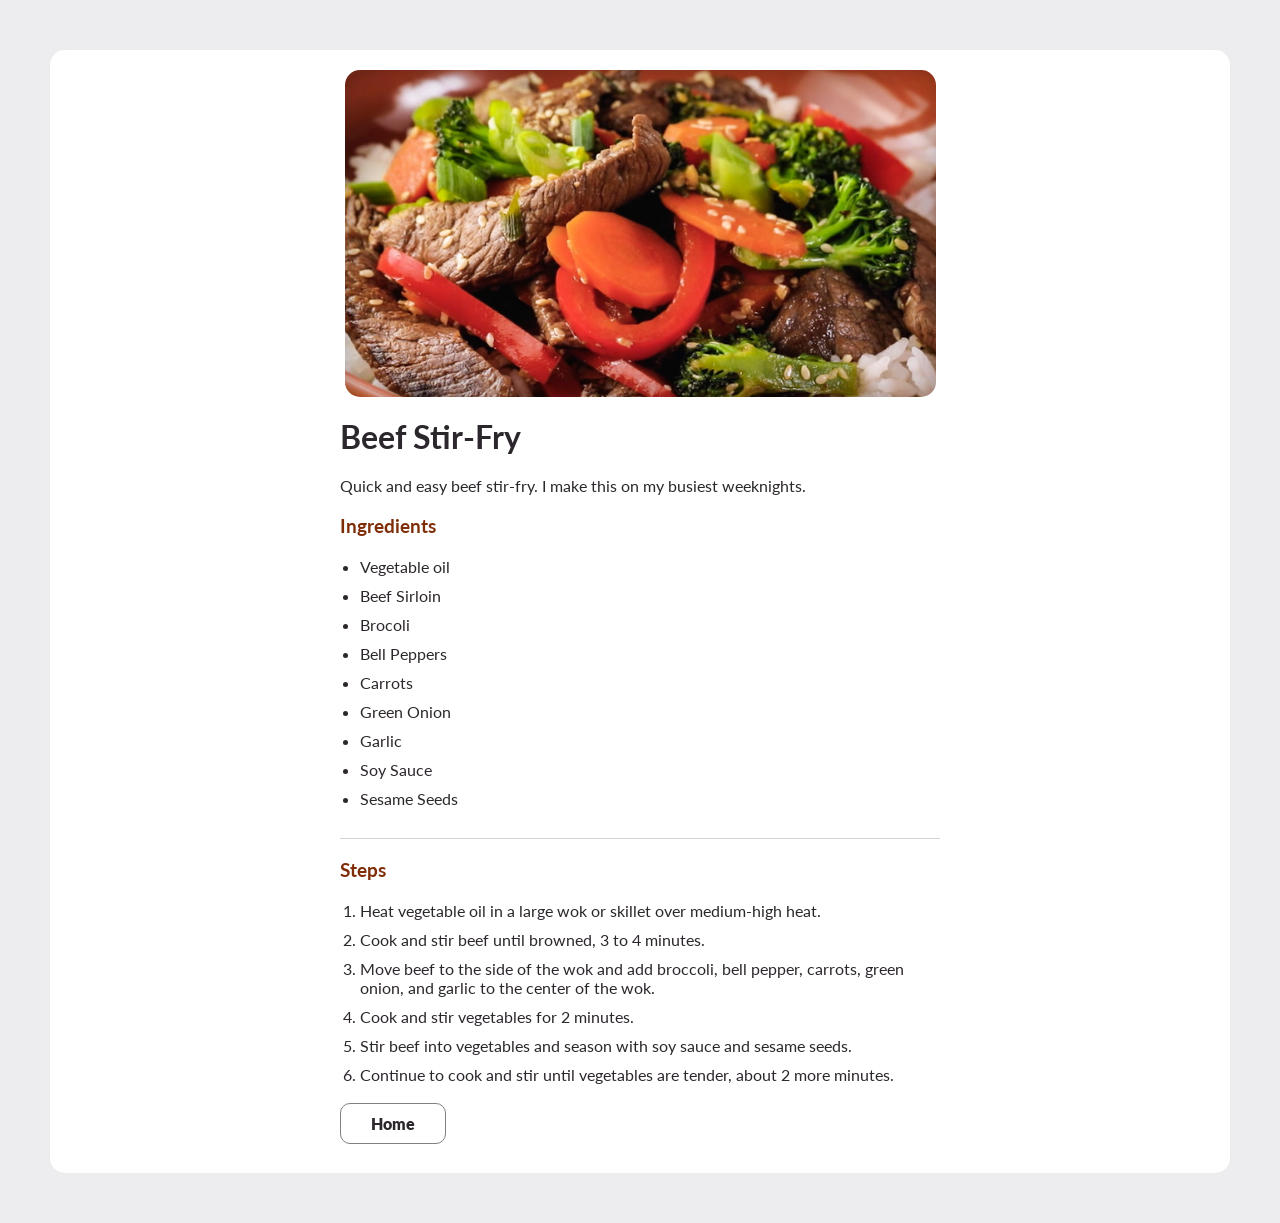
<file: recipes/beef.html>
<!DOCTYPE html>
<html lang="en">

<head>
    <meta charset="UTF-8">
    <meta name="viewport" content="width=device-width, initial-scale=1.0">
    <link rel="preconnect" href="https://fonts.googleapis.com">
    <link rel="preconnect" href="https://fonts.gstatic.com" crossorigin>
    <link
        href="https://fonts.googleapis.com/css2?family=Lato:ital,wght@0,100;0,300;0,400;0,700;0,900;1,100;1,300;1,400;1,700;1,900&display=swap"
        rel="stylesheet">
    <link rel="stylesheet" href="../styles.css">
    <title>Odin Recipes</title>
</head>

<body>
    <div class="app-child">
        <img src="../img/beef.png" alt="lasagnia">
        <div class="child-content">
            <h1 class="child">Beef Stir-Fry</h1>
            <p>Quick and easy beef stir-fry. I make this on my busiest weeknights.</p>
            <h3 class="child">Ingredients</h3>
            <ul class="child">
                <li>Vegetable oil</li>
                <li>Beef Sirloin</li>
                <li>Brocoli</li>
                <li>Bell Peppers</li>
                <li>Carrots</li>
                <li>Green Onion</li>
                <li>Garlic</li>
                <li>Soy Sauce</li>
                <li>Sesame Seeds</li>
            </ul>
            <h3 class="child">Steps</h3>
            <ol class="child">
                <li>Heat vegetable oil in a large wok or skillet over medium-high heat.</li>
                <li>Cook and stir beef until browned, 3 to 4 minutes.</li>
                <li>Move beef to the side of the wok and add broccoli, bell pepper, carrots, green onion, and garlic to
                    the center of the wok.</li>
                <li>Cook and stir vegetables for 2 minutes.</li>
                <li>Stir beef into vegetables and season with soy sauce and sesame seeds.</li>
                <li>Continue to cook and stir until vegetables are tender, about 2 more minutes.</li>
            </ol>
            <a href="../index.html" class="home-btn">Home</a>
        </div>
    </div>
</body>

</html>
</file>
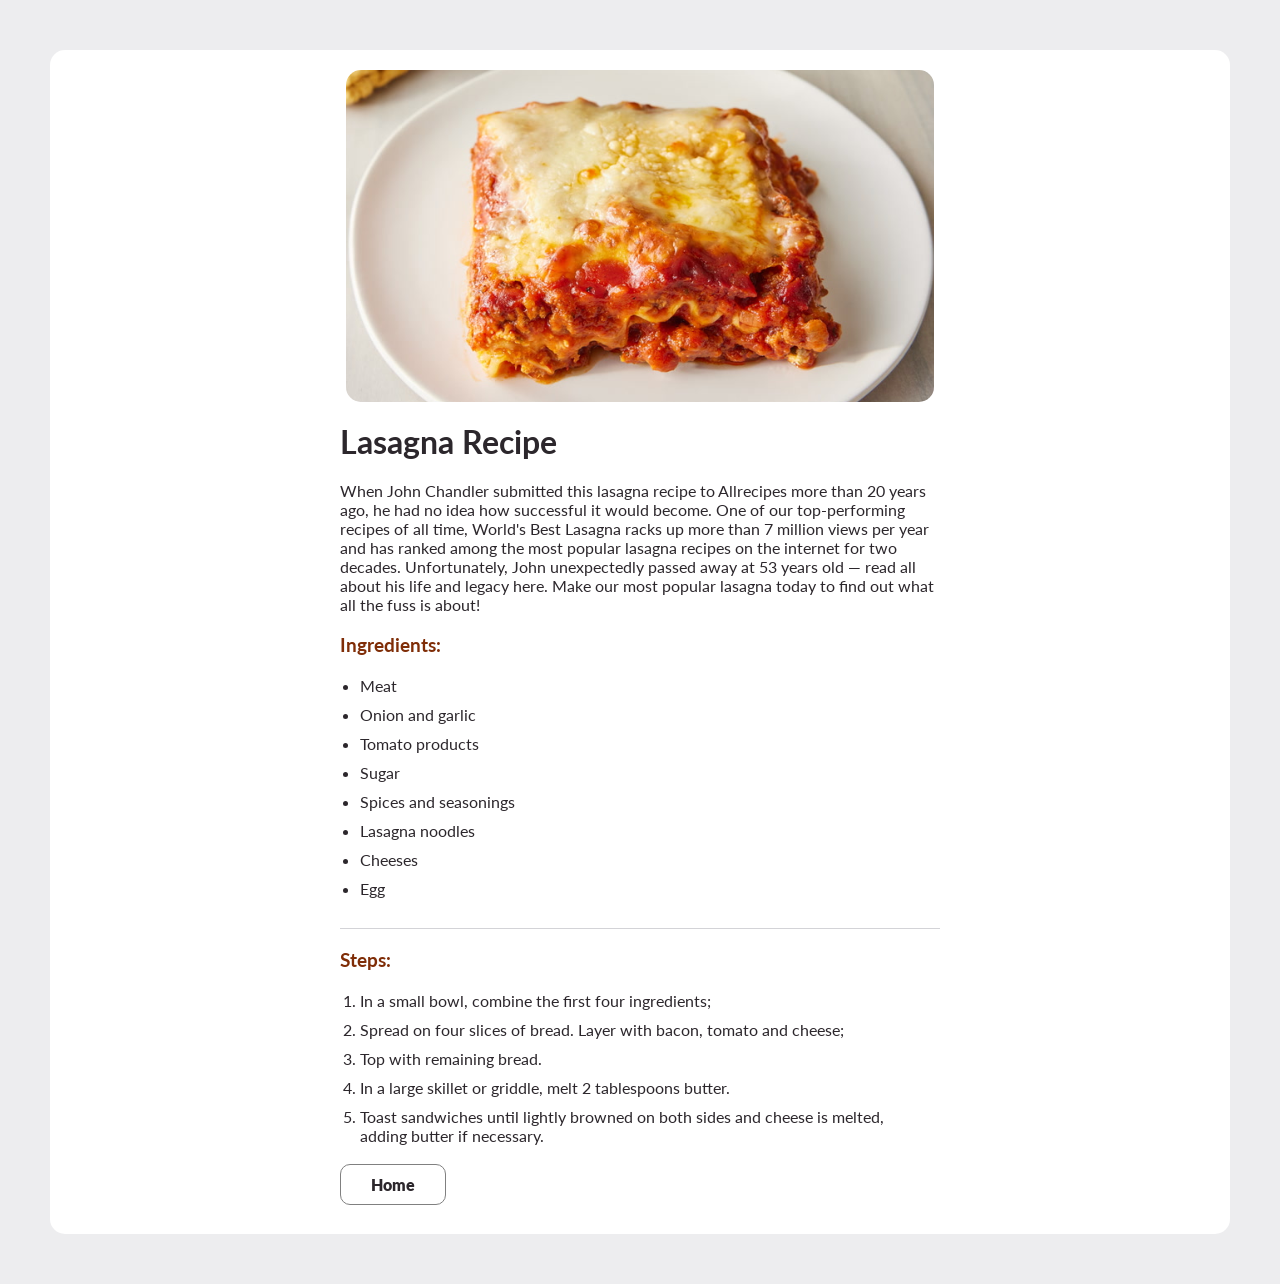
<file: recipes/lasagna.html>
<html lang="en">

<head>
    <meta charset="UTF-8">
    <meta name="viewport" content="width=device-width, initial-scale=1.0">
        <link rel="preconnect" href="https://fonts.googleapis.com">
    <link rel="preconnect" href="https://fonts.gstatic.com" crossorigin>
    <link
        href="https://fonts.googleapis.com/css2?family=Lato:ital,wght@0,100;0,300;0,400;0,700;0,900;1,100;1,300;1,400;1,700;1,900&display=swap"
        rel="stylesheet">
    <link rel="stylesheet" href="../styles.css">
    <title>Lasagna Recipe</title>
</head>

<body>
    <div class="app-child">
        <img src="../img/lasagnia.png" alt="a picture of a lasagna">
        <div class="child-content">
            <h1 class="child">Lasagna Recipe</h1>
            <p>When John Chandler submitted this lasagna recipe to Allrecipes more than 20 years ago, he had no idea how
                successful it would become. One of our top-performing recipes of all time, World's Best Lasagna racks up more
                than 7 million views per year and has ranked among the most popular lasagna recipes on the internet for two
                decades. Unfortunately, John unexpectedly passed away at 53 years old — read all about his life and legacy here.
                Make our most popular lasagna today to find out what all the fuss is about!</p>
            <h3 class="child">Ingredients:</h3>
            <ul class="child">
                <li>Meat</li>
                <li>Onion and garlic</li>
                <li>Tomato products</li>
                <li>Sugar</li>
                <li>Spices and seasonings</li>
                <li>Lasagna noodles</li>
                <li>Cheeses</li>
                <li>Egg</li>
            </ul>
            <h3 class="child">Steps:</h3>
            <ol class="child">
                <li>In a small bowl, combine the first four ingredients; </li>
                <li>Spread on four slices of bread. Layer with bacon, tomato and cheese;</li>
                <li>Top with remaining bread.</li>
                <li>In a large skillet or griddle, melt 2 tablespoons butter. </li>
                <li>Toast sandwiches until lightly browned on both sides and cheese is melted, adding butter if necessary.</li>
            </ol>
            <a href="../index.html" class="home-btn">Home</a>
        </div>
    </div>
</body>

</html>
</file>
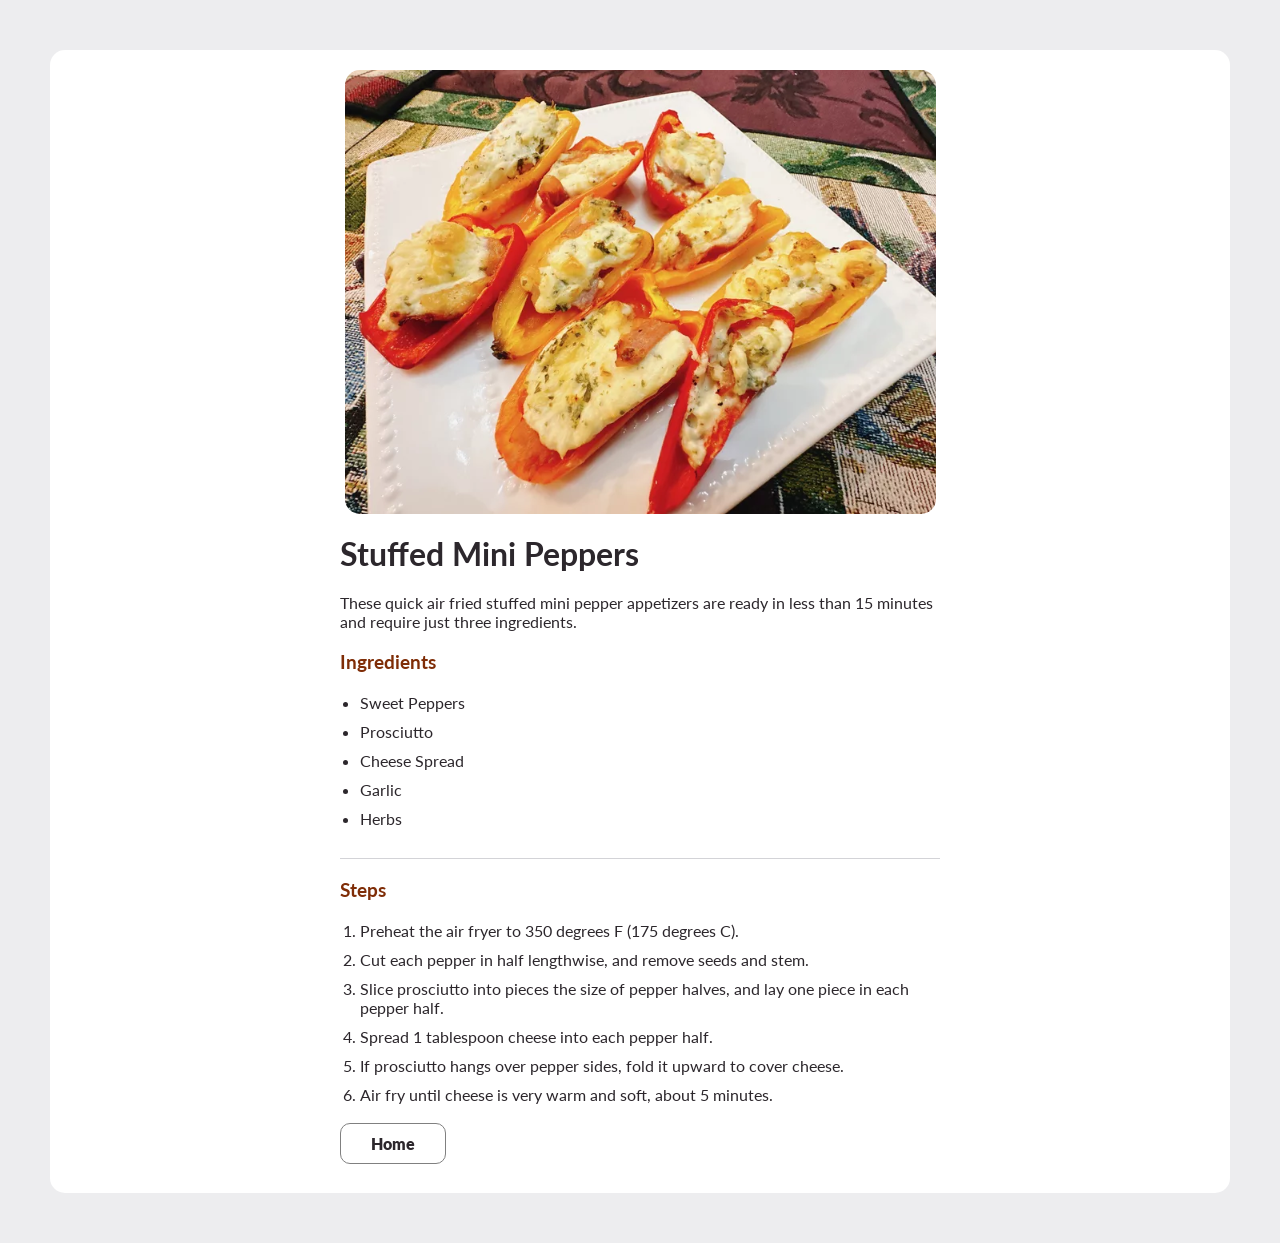
<file: recipes/peppers.html>
<!DOCTYPE html>
<html lang="en">
<head>
    <meta charset="UTF-8">
    <meta name="viewport" content="width=device-width, initial-scale=1.0">
        <link rel="preconnect" href="https://fonts.googleapis.com">
    <link rel="preconnect" href="https://fonts.gstatic.com" crossorigin>
    <link
        href="https://fonts.googleapis.com/css2?family=Lato:ital,wght@0,100;0,300;0,400;0,700;0,900;1,100;1,300;1,400;1,700;1,900&display=swap"
        rel="stylesheet">
    <link rel="stylesheet" href="../styles.css">
    <title>Odin Recipes</title>
</head>
<body>
    <div class="app-child">
        <img src="../img/peppers.png" alt="peppers">
        <div class="child-content">
            <h1 class="child">Stuffed Mini Peppers</h1>
            <p>
                These quick air fried stuffed mini pepper appetizers are
                ready in less than 15 minutes and require just three
                ingredients.
            </p>
            <h3 class="child">Ingredients</h3>
            <ul class="child">
                <li>Sweet Peppers</li>
                <li>Prosciutto</li>
                <li>Cheese Spread</li>
                <li>Garlic</li>
                <li>Herbs</li>
            </ul>
            <h3 class="child">Steps</h3>
            <ol class="child">
                <li>Preheat the air fryer to 350 degrees F (175 degrees C).</li>
                <li>Cut each pepper in half lengthwise, and remove seeds and stem.</li>
                <li>Slice prosciutto into pieces the size of pepper halves, and lay one piece in each pepper half.</li>
                <li>Spread 1 tablespoon cheese into each pepper half.</li>
                <li>If prosciutto hangs over pepper sides, fold it upward to cover cheese.</li>
                <li>Air fry until cheese is very warm and soft, about 5 minutes.</li>
            </ol>
            <a href="../index.html" class="home-btn">Home</a>
        </div>
    </div>
</body>
</html>
</file>
<file: styles.css>
* {
    font-family: "Lato", sans-serif;
    color: rgb(44, 39, 44);
    margin: 0;
    padding: 0;
    border: 0;
    box-sizing: border-box;
}

body {
    background-color: rgb(237, 237, 239);
}

#hero-container {
    height: 250px;
    background-image: url('./img/food-dish2.jpg');
    background-size: cover;
    background-position: 25% 90%;
    box-shadow: rgba(77, 72, 72, 0.238) 1.95px 1.95px 2.6px;
    display: flex;
    align-items: center;
}

h1 {
    margin: 0 auto;
}

#main-container {
    display: flex;
    flex-direction: column;
    margin-top: 40px;
}
#main-container ul{
    height: 40vh;
    margin: 40px 100px;
    display: flex;
    list-style-type: none;
    justify-content: center;
    align-items: center;
    gap: 25px;
    text-align: center;
    background-color: white;
    border-radius: 15px;
}

a {
    text-decoration: none;
}

li {
    margin-bottom: 10px;
}
img {
    border-radius: 15px;
}
li img {
    display: block;
    width: 200px;
    height: 200px;
    object-fit: cover;
    margin-bottom: 20px;
    border-radius: 15px;
}

/* Child */

h1.child {
    margin: 20px 0;
}

h3.child {
    color: rgb(127, 45, 7);
    margin-top: 20px;
}

ul.child {
    border-bottom: 1px solid rgb(211, 211, 215);
    padding: 20px;
}

ol.child {
    padding: 20px;
}

.app-child{
    background-color: white;
    border-radius: 15px;
    margin: 50px;
    padding: 20px;
    display: flex;
    flex-direction: column;
    align-items: center;
}

.child-content {
    width: 600px;
    padding-bottom: 20px;
}

.home-btn{
    border: 1px solid gray;
    border-radius: 10px;
    padding: 10px 30px;
    font-weight: 800;
}
</file>
